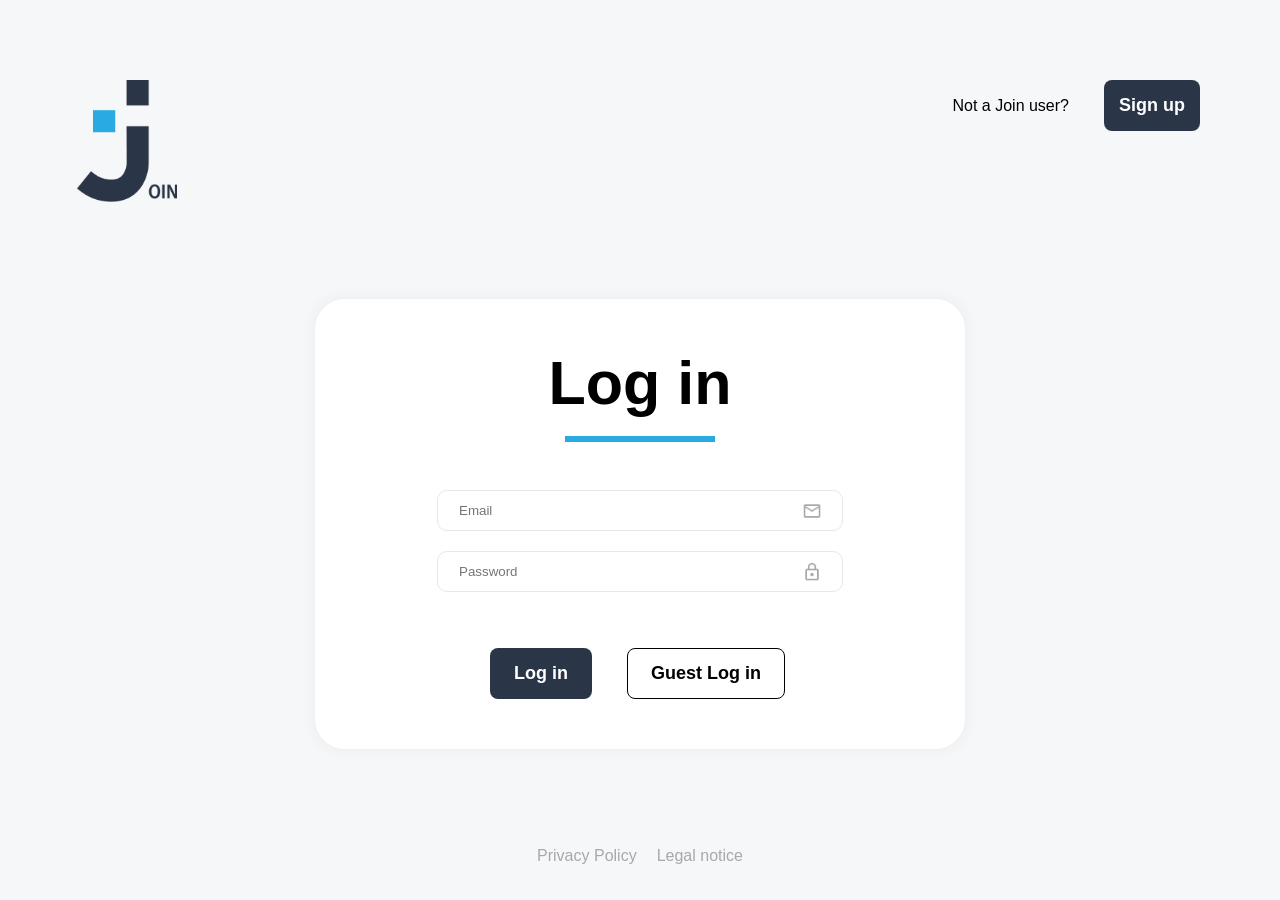
<file: login.html>
<!DOCTYPE html>
<html lang="en">
    <head>
        <meta charset="UTF-8">
        <meta name="viewport" content="width=device-width, initial-scale=1.0">
        <link rel="icon" type="image/png" href="./assets/icons/favicon.png" />
        <title>Join Kanban</title>
        <link rel="stylesheet" href="styles/login.css">
        <link rel="stylesheet" href="style.css">
        <link rel="stylesheet" href="styles/login_resp.css">
    </head>
    <body class="login-body" onload="getUserData()">
        <header class="login-header">
            <img src="assets/icons/main_logo_dark.png" class="static-header-logo" alt="Join Logo">
            <div id="signup-content-header" class="signup-content desktop-only">
                <p>Not a Join user?</p>
                <a href="sign_up.html"><button class="signup-button dark-button">Sign up</button></a>
            </div>
        </header>
        <div class="intro-overlay" id="introOverlay">
        </div>
        <div class="logo-container" id="logo-container">
            <img src="assets/icons/main_logo_light.png" alt="Join Logo" class="main-logo-mobile">
            <img src="assets/icons/main_logo_dark.png" class="main-logo" alt="Join Logo">
        </div>
        <div class="container-login-form">
            <form class="login-form" novalidate onsubmit="loginSubmit(event)">
                <section id="container-heading-and-underline" class="container-heading-and-underline">
                    <h2 class="login-heading">Log in</h2>
                    <div class="underline-login-heading"></div>
                </section>
                <section id="container-login-inputs" class="container-login-inputs">
                    <div class="input-wrapper">
                        <input type="email" class="inputs-login" id="email-input-login" oninput="hideErrorOnInput()" placeholder="Email" required>
                        <img src="assets/icons/mail.png" class="input-icon" alt="Mail Icon">
                    </div>
                    <div class="input-wrapper">
                        <input type="password" class="inputs-login" id="password-input-login" oninput="hideErrorOnInput()" placeholder="Password" required>
                        <img id="input-password-img" src="assets/icons/lock.png" class="input-icon" alt="Lock Icon">
                    </div>
                    <div id="container-error-message" class="container-error-message  d-none">
                        <p id="email-error" class="error-message">Check your email and password. Please try again.</p>
                    </div>
                </section>
                <section id="container-login-buttons" class="container-login-buttons">
                    <button type="submit" class="buttons-login dark-button" id="login">Log in</button>
                    <button type="button" onclick="guestLogin()" class="buttons-login bright-login-button" id="guest-login">Guest Log in</button>
                </section>
            </form>
        </div>
        <section id="container-signup-and-privacy-policy" class="container-signup-and-privacy-policy">
            <div id="signup-content-mobile" class="signup-content mobile-only">
                <p>Not a Join user?</p>
                <a href="sign_up.html"><button class="signup-button dark-button">Sign up</button></a>
            </div>

            <div id="privacy-policy" class="privacy-policy-and-legal-notice-links-container">
                <a onclick="noLoginToShow()" id="privacy-policy-link" class="privacy-and-legal-links" href="index.html?page=privacy">Privacy Policy</a>
                <a id="legal-notice-link" class="privacy-and-legal-links" href="index.html?page=legal">Legal notice</a>
            </div>
        </section>
    </body>
    <script src="scripts/login.js" defer></script>
    <script src="script.js" defer></script>
</html>
</file>
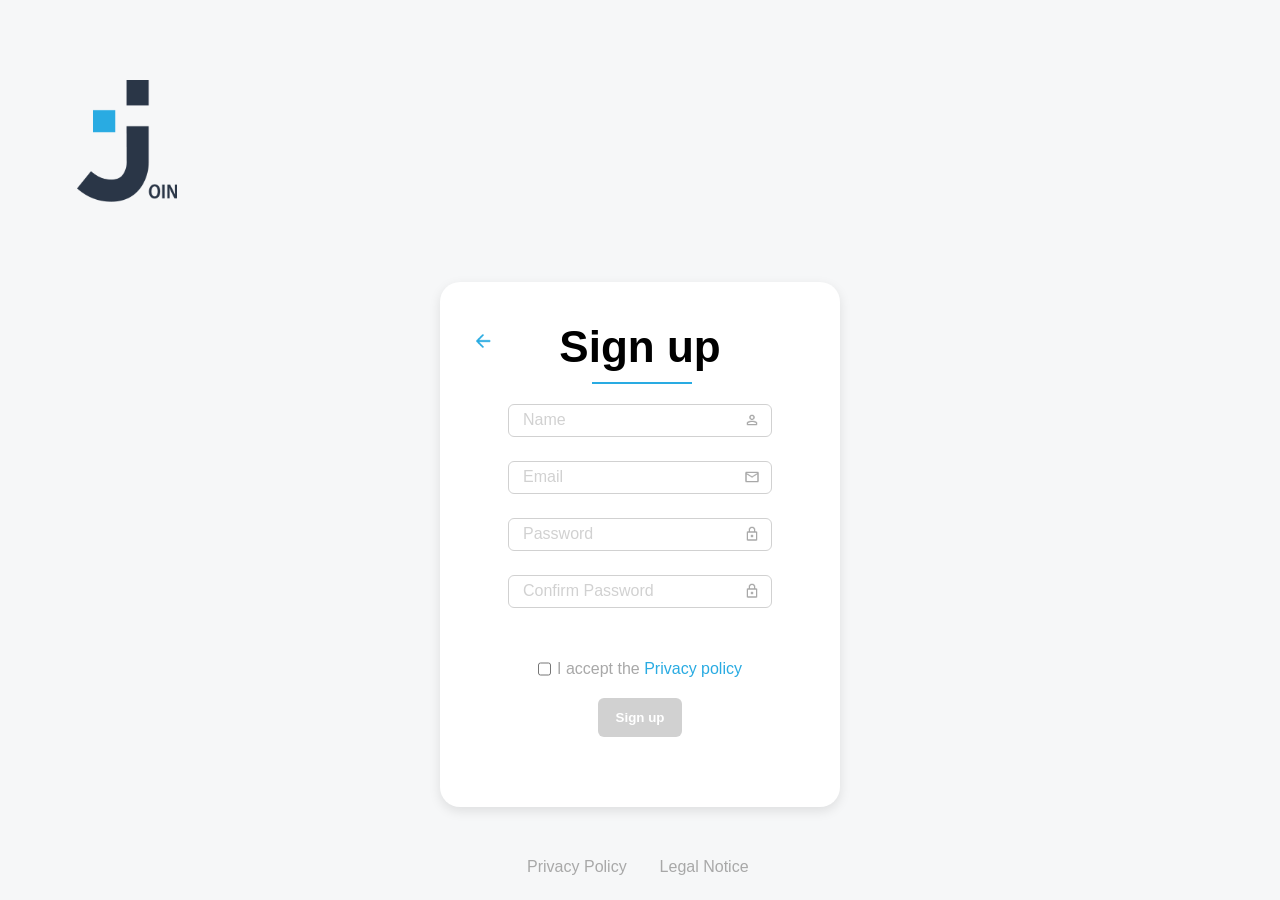
<file: sign_up.html>
<!DOCTYPE html>
<html lang="de">

    <head>

        <meta charset="utf-8">
        <meta name="viewport" content="width=device-width, initial-scale=1.0">
        <title></title>

        <!-- FAVICONS -->
        <link rel="icon" type="image/png" href="./assets/icons/favicon.png">

        <!-- AUTOREN-STYLESHEET -->
        <link rel="stylesheet" type="text/css" href="./style.css">
        <link rel="stylesheet" type="text/css" href="./styles/sign_up.css">
        <link rel="stylesheet" type="text/css" href="./styles/sign_up_mobile.css">
       
    </head>

    <body>

        <!-- HEADER -->
        <header class="signup-header">

            <!-- HEADER LOGO -->
            <img class="logo" src="./assets/icons/main_logo_dark.png" alt="Join Logo">

        </header>

        <!-- MAIN -->
        <main class="signup">

            <!-- SIGNUP CARD -->
            <section class="signup-card">

                <!-- HEADER IM FORMULAR -->
                 <div class="signup-form-header">
                    <a href="login.html" id="signup-back-button" class="signup-back" aria-label="Back to login">
                        <!-- arrow icon generated via CSS -->
                    </a>
                    <h1>Sign up</h1>
                </div>

                <!-- FORMULAR -->
                <form id="signup-form" class="signup-form" onsubmit="addUser(); return false;" novalidate>
                    <div class="input-wrapper">
                        <input id="name-register" type="text" placeholder="Name" aria-label="Name" required>
                        <img class="input-icon" src="./assets/icons/person.png" alt="Person icon">
                    </div>
                    <div class="input-wrapper">
                        <input id="email-register" type="email" placeholder="Email" aria-label="Email" required>
                        <img class="input-icon" src="./assets/icons/mail.png" alt="Envelope icon">
                    </div>
                    <div class="input-wrapper">
                        <input id="password-register" type="password" placeholder="Password" aria-label="Password" required>
                        <img id="password-lock" class="input-icon" src="./assets/icons/lock.png" alt="Padlock icon">
                        <button type="button" id="password-visibility-on" class="visibility-btn input-icon input-icon-visibility dNone" aria-label="show password"
                         onclick="togglePasswordVisibility('password-visibility-on')">
                            <img src="./assets/icons/visibility_on.png" alt="Eye icon">
                        </button>
                        <button type="button" id="password-visibility-off" class="visibility-btn input-icon input-icon-visibility dNone" aria-label="hide password"
                         onclick="togglePasswordVisibility('password-visibility-off')">
                            <img src="./assets/icons/visibility_off.png" alt="Crossed-out eye icon">
                        </button>
                    </div>
                    <div class="input-wrapper">
                        <input id="confirm-password-register" type="password" placeholder="Confirm Password" aria-label="Confirm Password" required>
                        <span id="input-error" class="input-error"></span>
                        <img id="confirm-password-lock" class="input-icon" src="./assets/icons/lock.png" alt="Padlock icon">
                        <button type="button" id="confirm-password-visibility-on" class="visibility-btn input-icon input-icon-visibility dNone" aria-label="show confirm password"
                         onclick="toggleConfirmPasswordVisibility('confirm-password-visibility-on')">
                            <img src="./assets/icons/visibility_on.png" alt="Eye icon">
                        </button>
                        <button type="button" id="confirm-password-visibility-off" class="visibility-btn input-icon input-icon-visibility dNone" aria-label="hide confirm password"
                         onclick="toggleConfirmPasswordVisibility('confirm-password-visibility-off')">
                            <img src="./assets/icons/visibility_off.png" alt="Crossed-out eye icon">
                        </button>
                    </div>
                <!-- FOOTER IM FORMULAR -->
                    <div class="signup-form-footer">
                        <label>
                            <div class="privacy-policy-wrapper">
                                <input id="privacy-policy-checkbox" type="checkbox" required/>
                                <span>
                                    I accept the <a href="index.html?page=privacy" id="privacy-policy-checkbox-link">Privacy policy</a>
                                </span>
                            </div>
                        </label>
                        <div id="signup-button-wrapper" class="signup-button-wrapper">
                            <button id="signup-button" class="signup-button disabled-btn" type="submit" formnovalidate disabled>
                                Sign up
                            </button>
                        </div>
                        <div id="signup-button-hint" class="input-error">
                            <span class="hint-line"></span>
                            <span class="hint-line"></span>
                        </div>
                    </div>
                </form>

            </section>

        </main>

        <!-- FOOTER -->
        <footer class="signup-footer">
            
            <!-- FOOTER LINKS --> 
            <a href="index.html?page=privacy" id="privacy-policy-footer" data-text="Privacy Policy">Privacy Policy</a>
            <a href="index.html?page=legal" id="legal-notice-footer" data-text="Legal notice">Legal Notice</a>

        </footer>

        <!-- TOAST -->
        <div id="signup-success-overlay" class="signup-success-overlay"></div>
        <div id="signup-success-toast" class="signup-success-toast">
            You signed up successfully
        </div>
        
         <!-- AUTOREN-JAVASCRIPT -->
        <script src="./script.js" defer></script>
        <script src="./scripts/sign_up.js" defer></script>
        <script src="./scripts/sign_up_listeners.js" defer></script>

    </body>

</html>
</file>
<file: styles/login.css>
.login-body {
  min-height: 100vh;
  background-color: #f6f7f8;
  display: flex;
  flex-direction: column;
  align-items: center;
  justify-content: space-between;
  width: 100%;
  max-width: 1440px;
  gap: 16px;
  margin-left: auto;
  margin-right: auto;
  position: relative;
}

.container-login-form {
  display: flex;
  align-items: center;
  justify-content: center;
  height: 100%;
  width: 100%;
}

.login-form {
  display: flex;
  flex-direction: column;
  align-items: center;
  width: 650px;
  height: 450px;
  background-color: white;
  padding: 48px 115px;
  gap: 32px;
  border-radius: 30px;
  box-shadow: 0 0 14px 3px rgba(0, 0, 0, 0.04);
}

.container-signup-and-privacy-policy {
  margin-bottom: 35px;
}

.login-heading {
  font-size: 61px;
  font-weight: 700;
  font-style: bold;
  line-height: 120%;
  letter-spacing: 0%;
}

.underline-login-heading {
  height: 0px;
  width: 150px;
  border: solid 3px #29abe2;
}

.container-heading-and-underline {
  display: flex;
  flex-direction: column;
  align-items: center;
  gap: 16px;
}

.inputs-login {
  width: 100%;
  border-radius: 10px;
  padding: 12px 45px 12px 21px;
  border: solid 1px rgb(232, 232, 232);
  outline: none;
  box-shadow: none;
  appearance: none;
}

.input-wrapper {
  position: relative;
  width: 100%;
  display: flex;
  align-items: center;
}

.input-icon {
  position: absolute;
  right: 21px;
  width: 20px;
  height: auto;
  pointer-events: none;
}

.inputs-login:-webkit-autofill {
  -webkit-box-shadow: 0 0 0 48px white inset !important;
  -webkit-text-fill-color: black !important;
  transition: background-color 5000s ease-in-out 0s;
}

.inputs-login:valid {
  background-color: rgba(0, 0, 0, 0);
}

.inputs-login:invalid:not(:placeholder-shown) {
  border: solid 1px #e60026;
}

.inputs-login:focus {
  border: solid 1px #29abe2;
}

.container-login-inputs {
  width: 422px;
  display: flex;
  flex-direction: column;
  align-items: center;
  gap: 20px;
  padding: 16px 8px 24px;
}

.buttons-login {
  padding: 15px 24px;
  border-radius: 8px;
  cursor: pointer;
  font-size: 18px;
  font-weight: bold;
}

.dark-button {
  background-color: #2a3647;
  border: none;
  color: white;
  transition: background-color 100ms ease-in-out;
}

.dark-button:hover {
  background-color: #29abe2;
  box-shadow: 0 4px 4px rgba(0, 0, 0, 0.25);
}

.dark-button:active {
  background-color: #091931;
}

.bright-login-button {
  background-color: white;
  border: solid 1px black;
  padding: 0px 23px;
}

.bright-login-button:hover {
  border: solid 2px #29abe2;
  padding: 0px 23px;
  color: #29abe2;
  box-shadow: 0 4px 4px rgba(0, 0, 0, 0.25);
}

.bright-login-button:active {
  border: solid 1px #091931;
  color: #091931;
  padding: 15px 24px;
}

.container-login-buttons {
  display: flex;
  gap: 35px;
  background-color: white;
  width: 300px;
}

.container-error-message {
  width: 100%;
  display: flex;
  justify-content: flex-start;
  padding-left: 8px;
  background-color: white;
  margin-top: -10px;
  height: 16px;
}

.error-message {
  color: #e60026;
  font-size: 16px;
  background-color: white;
}

.d-none {
  display: none !important;
}

.button-margin-top-if-error {
  margin-top: -28px;
}

.signup-button {
  padding: 15px 15px;
  border-radius: 8px;
  cursor: pointer;
  font-size: 18px;
  font-weight: bold;
}

.privacy-policy-and-legal-notice-links-container {
  display: flex;
  gap: 20px;
}

.privacy-and-legal-links {
  color: #a8a8a8;
  font-size: 16px;
  font-weight: 400;
  line-height: 120%;
  letter-spacing: 0%;
  transition: color;
}

.privacy-and-legal-links:hover {
  color: #29abe2;
  text-shadow: 0 0 1px #29abe2;
}

.intro-overlay {
  position: fixed;
  top: 0;
  left: 0;
  width: 100vw;
  height: 100vh;
  background-color: #f6f7f8;
  z-index: 9998;
  animation: fadeOutOverlay 800ms ease-in-out 700ms forwards;
}

.logo-container {
  position: absolute;
  z-index: 9999;
  top: 50%;
  left: 50%;
  transform: translate(-50%, -50%);
  width: 274px;
  animation:
    glideAndShrinkSpecific 500ms ease-in-out 600ms forwards,
    hideDynamicLogo 10ms forwards 1400ms;
}

.main-logo {
  width: 100%;
  height: auto;
  position: relative;
  z-index: 1;
}

.main-logo-mobile {
  position: absolute;
  top: 0;
  left: 0;
  width: 100%;
  height: 100%;
  z-index: 2;
  opacity: 0;
  visibility: hidden;
}

.cursor-pointer {
  pointer-events: auto !important;
  cursor: pointer !important;
}

/* Intro Overlay Animation */

@keyframes glideAndShrinkSpecific {
  0% {
    top: 50%;
    left: 50%;
    transform: translate(-50%, -50%);
    width: 274px;
  }
  100% {
    top: 80px;
    left: 77px;
    transform: translate(0, 0);
    width: 100px;
  }
}

@keyframes fadeOutOverlay {
  0% {
    opacity: 1;
  }
  90% {
    opacity: 0;
  }
  100% {
    opacity: 0;
    visibility: hidden;
    pointer-events: none;
  }
}

@keyframes crossfadeOut {
  0% {
    opacity: 1;
  }
  100% {
    opacity: 0;
    visibility: hidden;
  }
}

@keyframes showStaticLogo {
  100% {
    opacity: 1;
  }
}

@keyframes hideDynamicLogo {
  100% {
    opacity: 0;
    visibility: hidden;
    pointer-events: none;
  }
}

.login-header {
  width: 100%;
  display: flex;
  justify-content: space-between;
  align-items: flex-start;
  padding: 80px 80px 0 77px;
  height: auto;
}

.signup-content {
  display: flex;
  gap: 35px;
  align-items: center;
}

.mobile-only {
  display: none;
}

.static-header-logo {
  width: 100px;
  height: auto;
  opacity: 0;
  animation: showStaticLogo 10ms forwards 1100ms;
}

.container-signup-and-privacy-policy {
  display: flex;
  flex-direction: column;
  align-items: center;
  width: 100%;
  margin-bottom: 35px;
}
</file>
<file: style.css>
* {
  box-sizing: border-box;
  margin: 0px;
  padding: 0px;
  font-family: "Inter", sans-serif;
}

:root {
  --bg-color: #F6F7F8;
  --logo-dark-blue: rgba(42, 54, 71, 1);
  --logo-light-blue: rgba(41, 171, 226, 1);
  --light-gray: #D1D1D1;
  --black: #000000;
  --white: #FFFFFF;
  --red: #E60026;
}

html,
body {
  background-color: var(--bg-color);
}

a{
    text-decoration: none;
    cursor: pointer;
}

.mt-16 {
  margin-top: 16px;
}

.dNone {
  display: none;
}
</file>
<file: styles/login_resp.css>
@media (max-width: 1024px) and (max-height: 600px) {
  .login-form {
    height: 330px;
    width: 500px;
  }

  .login-form {
    margin-top: -60px;
  }
}

@media (max-width: 744px) {
  .intro-overlay {
    position: fixed;
    top: 0;
    left: 0;
    width: 100vw;
    height: 100vh;
    background-color: #2a3647;
    z-index: 9998;
    animation: fadeOutOverlay 600ms ease-in-out 700ms forwards;
  }

  .main-logo-mobile {
    opacity: 1;
    visibility: visible;
    animation: crossfadeOut 400ms ease-in-out 600ms forwards;
  }

  .logo-container {
    width: 100px;
  }

  .signup-content {
    top: auto;
    right: auto;
    bottom: 50px;
    left: 50%;
    transform: translate(-50%, -50%);
    width: max-content;
  }

  .login-form {
    width: 100%;
    max-width: 650px;
    height: auto;
    padding: 32px 16px;
  }

  .container-login-form {
    padding: 0px 16px;
  }

  .container-login-inputs {
    width: 100%;
    max-width: 422px;
  }

  .login-heading {
    font-size: 47px;
  }

  .underline-login-heading {
    width: 88px;
  }

  .container-login-buttons {
    flex-direction: column;
    align-items: center;
    width: unset;
    gap: 21px;
  }

  .buttons-login {
    width: 180px;
    height: 52px;
    padding: 4px;
    font-size: 16px;
  }

  .signup-button {
    width: 104px;
    padding: 15px 16px;
    font-size: 16px;
  }

  .container-signup-and-privacy-policy {
    display: flex;
    flex-direction: column;
    align-items: center;
    justify-content: center;
    width: 100%;
    gap: 30px;
    margin-bottom: 30px;
  }

  .signup-content {
    position: unset;
    transform: none;
  }

  .login-header {
    height: 115px;
    padding: 36px 0 0 38px;
  }

  .static-header-logo {
    width: 64px;
  }

  .privacy-policy-and-legal-notice-links-container {
    position: unset;
    transform: none;
  }

  .desktop-only {
    display: none;
  }

  .mobile-only {
    display: flex;
    justify-content: center;
  }

  @keyframes glideAndShrinkSpecific {
    0% {
      top: 50%;
      left: 50%;
      transform: translate(-50%, -50%);
      width: 100px;
    }
    100% {
      top: 37px;
      left: 38px;
      transform: translate(0, 0);
      width: 64px;
      height: 78px;
    }
  }
}

@media (max-height: 720px) {
  .container-login-inputs {
    gap: 8px;
    padding: 0px 8px 24px;
  }

  .container-login-buttons {
    display: flex;
    justify-content: space-between;
    width: unset;
  }

  .login-heading {
    font-size: 40px;
  }

  .login-form {
    padding: 8px;
  }

  .buttons-login {
    width: 180px;
    height: 40px;
    padding: 4px;
    font-size: 16px;
  }

  .signup-button {
    padding: 13px 16px;
  }

  .bright-login-button:hover {
    padding: 0px 23px;
    width: 175px;
  }

  .error-message {
    margin-top: 4px;
  }

  .container-signup-and-privacy-policy {
    gap: 16px;
    margin-bottom: 30px;
  }
}
</file>
<file: styles/sign_up.css>
/* === GLOBAL === */
html,
body {
  height: 100%;
  display: flex;
  flex-direction: column;
  overflow-x: hidden;
}

button:hover {
  cursor: text;
}

input {
  cursor: text;
}

.red-border {
  border: solid 1px var(--red) !important;
}

.dNone {
  display: none;
}

/* === HEADER === */
.signup-header {
  width: 100%;
  max-width: 1440px;
  display: flex;
  padding: 80px 80px 0 77px;
  height: auto;
  margin: 0 auto;
}

.logo {
  width: 100px;
  height: auto;
}

/* === MAIN === */
.signup {
  flex: 1;
  padding: 80px 0 40px;
}

.signup-card {
  position: relative;
  width: 400px;
  height: auto;
  padding: 40px 12px 20px;
  margin: 0 auto;
  border-radius: 20px;
  background-color: var(--white);
  box-shadow: 0px 4px 12px rgba(0, 0, 0, 0.1);
}

/* === HEADER IM FORMULAR === */
.signup-form-header {
  display: flex;
  justify-content: center;
}

.signup-back {
  position: absolute;
  top: 48px;
  left: 32px;
  width: 22px;
  height: 22px;
  border: none;
  background-color: var(--white);
  background-image: url(../assets/icons/arrow_left_line.png);
  background-repeat: no-repeat;
  background-position: center;
  background-size: 22px;
}

.signup-back:hover {
  background-image: url(../assets/icons/arrow_left_line_hover.png);
}

.signup-form-header h1 {
  padding: 0 0 4px;
  font-size: 44px;
  font-weight: 700;
}

.signup-form-header h1 {
  position: relative;
  display: inline-block;
}

.signup-form-header h1::after {
  position: absolute;
  left: 20%;
  bottom: -8px;
  width: 62%;
  height: 2px;
  content: "";
  background: var(--logo-light-blue);
}

/* === FORMULAR === */
.signup-form {
  padding: 28px 0 0;
  display: flex;
  flex-direction: column;
  align-items: center;
  gap: 24px;
}

.signup-form input:nth-child(-n + 4) {
  width: 264px;
  padding: 8px 14px;
  border: solid 1px #d1d1d1;
  border-radius: 6px;
}

.signup-form input:nth-child(-n + 4):focus {
  border: solid 1px var(--logo-light-blue);
  outline: none;
}

.input-wrapper {
  position: relative;
}

.input-icon {
  position: absolute;
  top: 8px;
  left: 236px;
  width: 16px;
  height: auto;
}

.input-icon-visibility {
  cursor: pointer !important;
  top: 10px;
}

.visibility-btn {
  background: none;
  border: none;
  padding: 0;
  margin: 0;
}

.visibility-btn img {
  width: 16px;
  height: auto;
}

.signup-form input::placeholder {
  color: #d1d1d1;
  font-size: 16px;
}

.input-error {
  display: block;
  margin-top: 10px;
  font-size: 16px;
  min-height: 18px;
  visibility: hidden;
  color: var(--red) !important;
}

.input-error-visible {
  visibility: visible;
}

/* === FOOTER IM FORMULAR === */
.signup-form-footer {
  display: flex;
  flex-direction: column;
  align-items: center;
}

.signup-form-footer label {
  display: flex;
  align-items: center;
  gap: 8px;
}

.signup-form-footer > .input-error {
  display: flex;
  flex-direction: column;
  min-height: 40px;
}

.hint-line {
  color: var(--red) !important;
}

.privacy-policy-wrapper {
  display: flex;
  padding-bottom: 20px;
  gap: 6px;
}

.signup-form-footer input {
  width: 13px !important;
  cursor: pointer !important;
}

.signup-form-footer input[type="checkbox"]:not(:checked):hover {
  accent-color: var(--logo-dark-blue);
}

.signup-form-footer input[type="checkbox"]:focus-visible {
  outline: solid 2px #000000;
  outline-offset: 2px;
}

.signup-form-footer span {
  color: #a8a8a8;
  font-size: 16px;
}

.signup-form-footer span a {
  text-decoration: none;
  color: var(--logo-light-blue);
  font-size: 16px;
}

.signup-form-footer span a:hover {
  text-decoration: underline;
}

.signup-button-wrapper {
  cursor: pointer;
}

.signup-button {
  padding: 12px 18px;
  border: none;
  border-radius: 6px;
  text-align: center;
  background-color: var(--logo-dark-blue);
  color: var(--white);
  font-weight: 600;
  cursor: pointer !important;
  transform: scale(1);
  transform-origin: right center;
  transition:
    color 0.5s ease,
    transform 0.5s ease;
}

.signup-button span {
  color: var(--white);
}

.signup-button:hover {
  background-color: var(--logo-light-blue);
  transform: scale(1.02);
}

.signup-button:focus-visible {
  outline: solid 2px #000000;
  outline-offset: 2px;
}

.disabled-btn {
  background-color: var(--light-gray);
  color: var(--white);
  box-shadow: none;
  transform: none !important;
  pointer-events: none;
}

.disabled-btn:hover {
  background-color: var(--light-gray);
  color: var(--white);
  box-shadow: none;
}

/* === FOOTER === */
.signup-footer {
  padding: 0 0 24px;
  display: flex;
  justify-content: center;
  gap: 24px;
}

.signup-footer a {
  position: relative;
  display: inline-block;
  color: #a8a8a8;
  text-decoration: none;
  transform: scale(1);
  transform-origin: center;
  transition:
    color 0.2s ease,
    transform 0.2s ease;
}

.signup-footer a::after {
  height: 0;
  display: block;
  content: attr(data-text);
  visibility: hidden;
  font-weight: 600;
}

.signup-footer a:hover {
  transform: scale(1.06);
  color: var(--logo-light-blue);
}

/* === SIGNUP TOAST === */
.signup-success-overlay {
  position: fixed;
  inset: 0;
  background: rgba(0, 0, 0, 0.25);
  opacity: 0;
  transition: opacity 0.325s ease;
  z-index: 10;
  pointer-events: none;
}
.signup-success-overlay.show {
  opacity: 1;
  pointer-events: all;
}

.signup-success-toast {
  position: fixed;
  left: 50%;
  top: 100%;
  transform: translate(-50%, 0);
  background: #2f3e4d;
  color: white;
  padding: 16px;
  border-radius: 12px;
  font-size: 16px;
  opacity: 0;
  transition: none;
  z-index: 9999;
  animation: none;
}

.signup-success-toast.show {
  animation: toast-flyin 0.325s linear forwards;
}

@keyframes toast-flyin {
  0% {
    top: 100%;
    opacity: 1;
    transform: translate(-50%, 0);
  }
  100% {
    top: 50%;
    opacity: 1;
    transform: translate(-50%, -50%);
  }
}
</file>
<file: styles/sign_up_mobile.css>
@media (max-width: 1024px) and (max-height: 768px) {
  .signup {
    padding: 24px 0 10px;
}
  
}

/* === TABLET === */
@media (max-width: 744px) {
  /* === HEADER === */
  .signup-header {
    display: flex;
    justify-content: center;
    align-items: center;
    padding: 80px 180px 80px 0px;
  }

  .logo {
    position: static;
    width: auto;
    height: 76px;
  }

  /* === MAIN === */
  .signup {
    padding: 0;
  }

  .signup-card {
    width: 300px;
    margin-bottom: 42px;
  }

  /* === HEADER IM FORMULAR === */
  .signup-back {
    left: 32px;
  }

  .signup-form-header h1 {
    font-size: 32px;
  }

  .signup-form-header h1::after {
    height: 3px;
  }

  /* === FORMULAR === */
  .signup-form {
    padding-bottom: 0;
  }

  /* === FOOTER IM FORMULAR === */
  .signup-form-footer {
    padding-top: 20px;
  }
}

/* === MOBILE === */
@media (max-width: 500px) {
  /* === HEADER === */
  .signup-header {
    padding: 20px 180px 20px 0px;
  }

  /* === MAIN === */

  .signup-card {
    padding: 24px 12px 16px;
    margin-bottom: 26px;
  }

  /* === HEADER IM FORMULAR === */
  .signup-back {
    top: 40px;
  }

  /* === FORMULAR === */
  .signup-form {
    gap: 20px;
  }

  /* === FOOTER IM FORMULAR === */
  .signup-form-footer {
    padding-top: 0px;
  }
}

/* === SMALL MOBILE === */
@media (max-width: 375px) {
  /* === MAIN === */
  .signup-card {
    width: 284px;
  }
}

@media (max-height: 855px) {
  .logo {
    margin-left: 32px;
  }

  .signup-header {
    padding: 40px 180px 40px 0px;
  }

  .privacy-policy-wrapper {
    padding-bottom: 16px;
  }

  .signup-card {
    padding: 16px 12px 16px;
  }
  .signup-form-footer {
    padding-top: 0px;
  }

  .signup-form {
    gap: 8px;
  }
}

@media (max-height: 650px) {
  .logo {
    height: 60px;
    width: auto;
  }

  .signup-header {
    padding: 16px 180px 16px 0px;
  }
}
</file>
